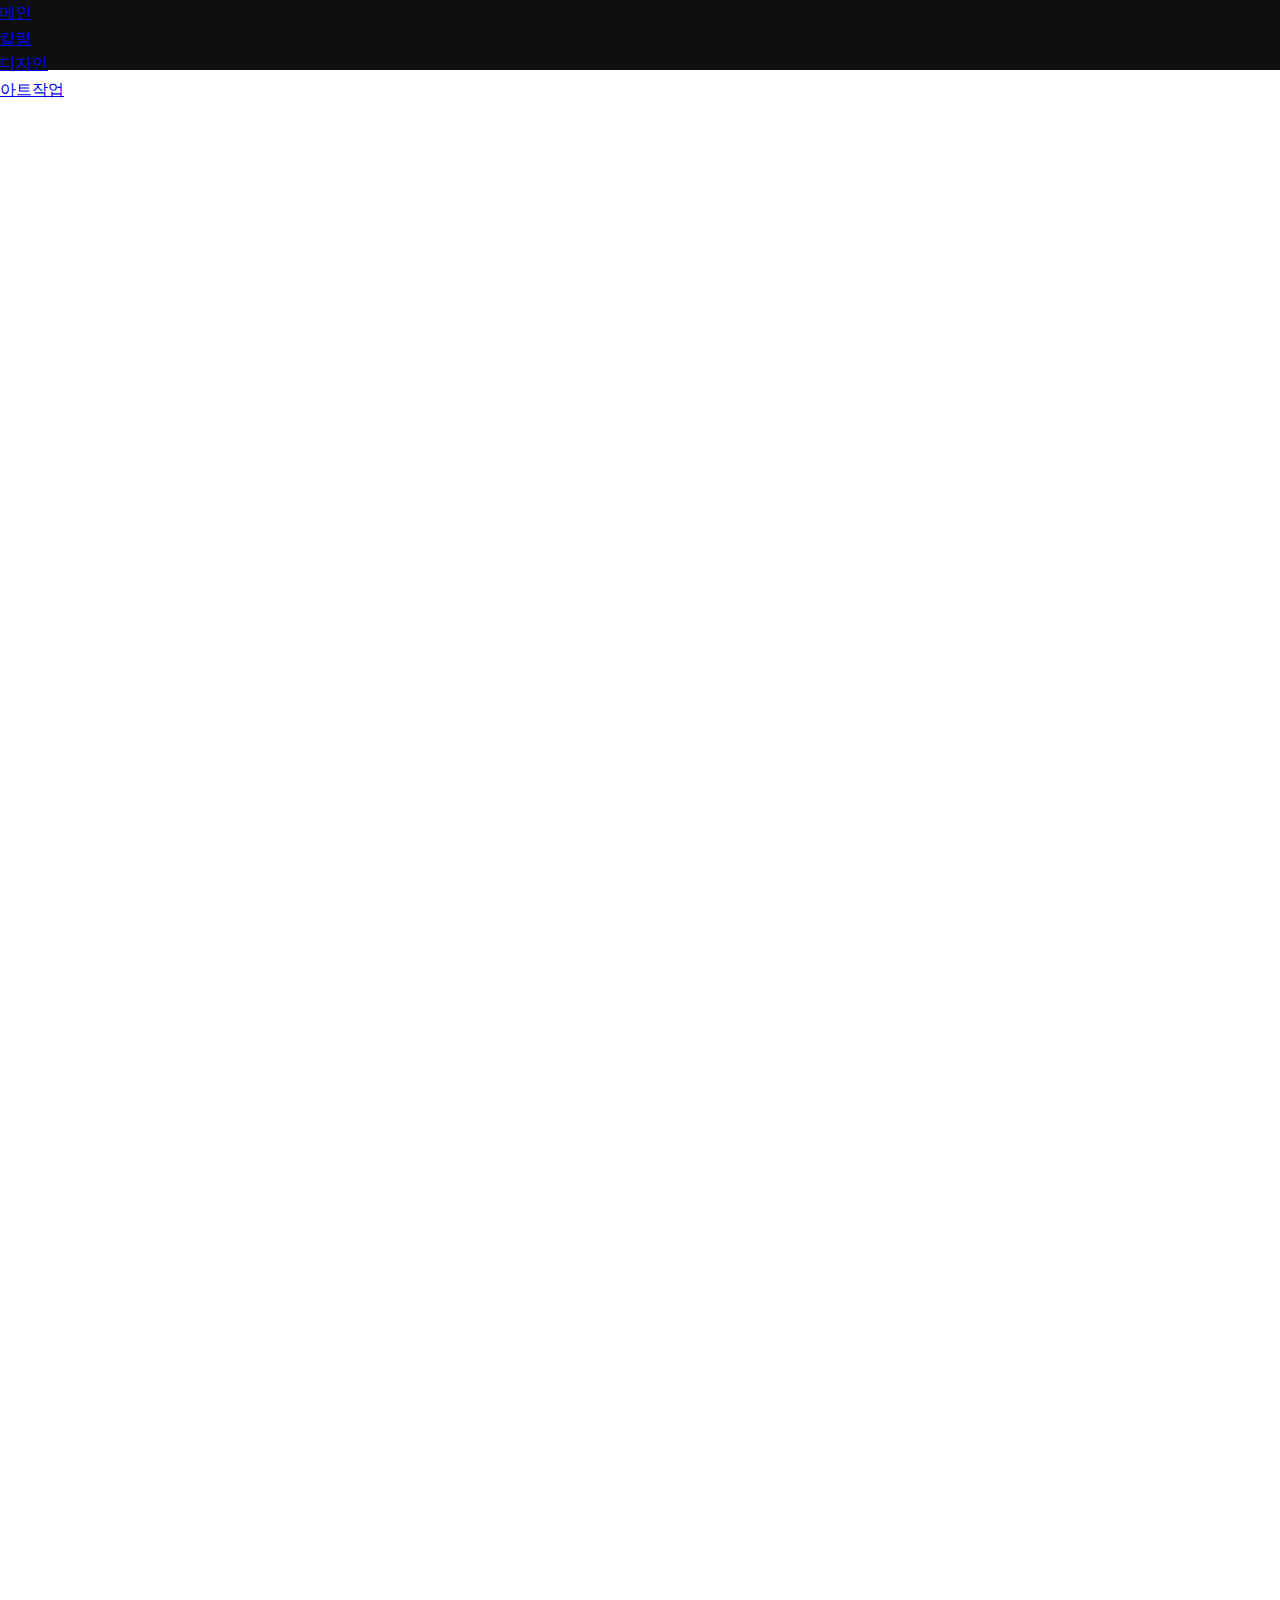
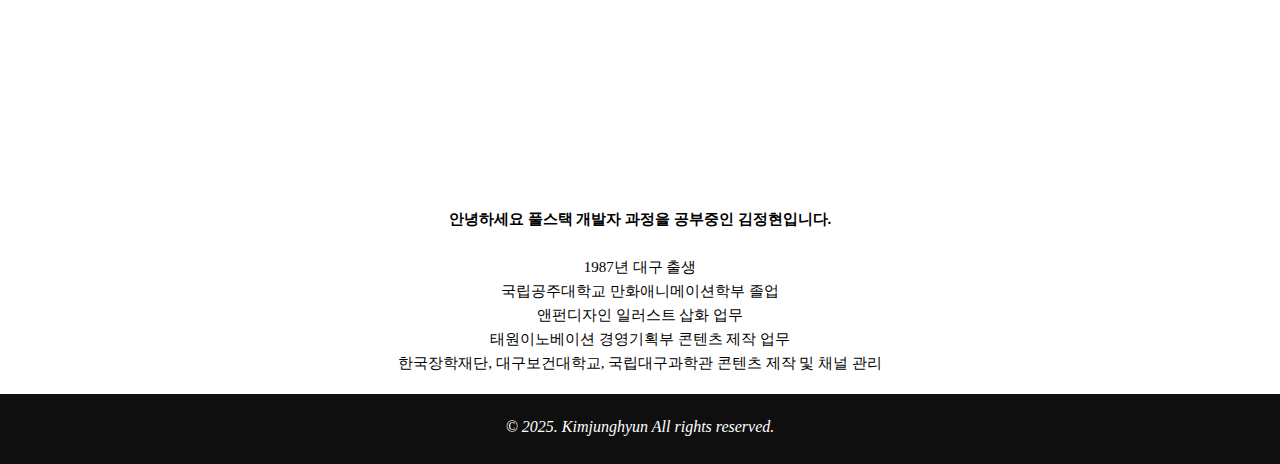
<file: index.html>
<!DOCTYPE html>
<html lang="ko">
<head>
    <meta charset="UTF-8">
    <meta name="viewport" content="width=device-width, initial-scale=1.0">
    <title>Homepage</title>
    <link rel="stylesheet" href="index.css">
</head>
<body>
    <div class="container">
        <header>
            <nav><a href="index.html">메인</a></nav>
            <nav><a href="text.html">칼럼</a></nav>
            <nav><a href="design.html">디자인</a></nav>
            <nav><a href="paingting.html">아트작업</a></nav>
        </header>
        <main>
            <section>
                <img src="./image/profile.jpg" alt="프로필사진"><p><strong>안녕하세요 풀스택 개발자 과정을 공부중인 김정현입니다.</strong><br><br>1987년 대구 출생<br>국립공주대학교 만화애니메이션학부 졸업<br>앤펀디자인 일러스트 삽화 업무<br>태원이노베이션 경영기획부 콘텐츠 제작 업무<br>한국장학재단, 대구보건대학교, 국립대구과학관 콘텐츠 제작 및 채널 관리<br></p>
            </section>
        </main>
        <footer>
            <address>&copy; 2025. Kimjunghyun All rights reserved.</address>
        </footer>
    </container>
</body>
</html>
</file>
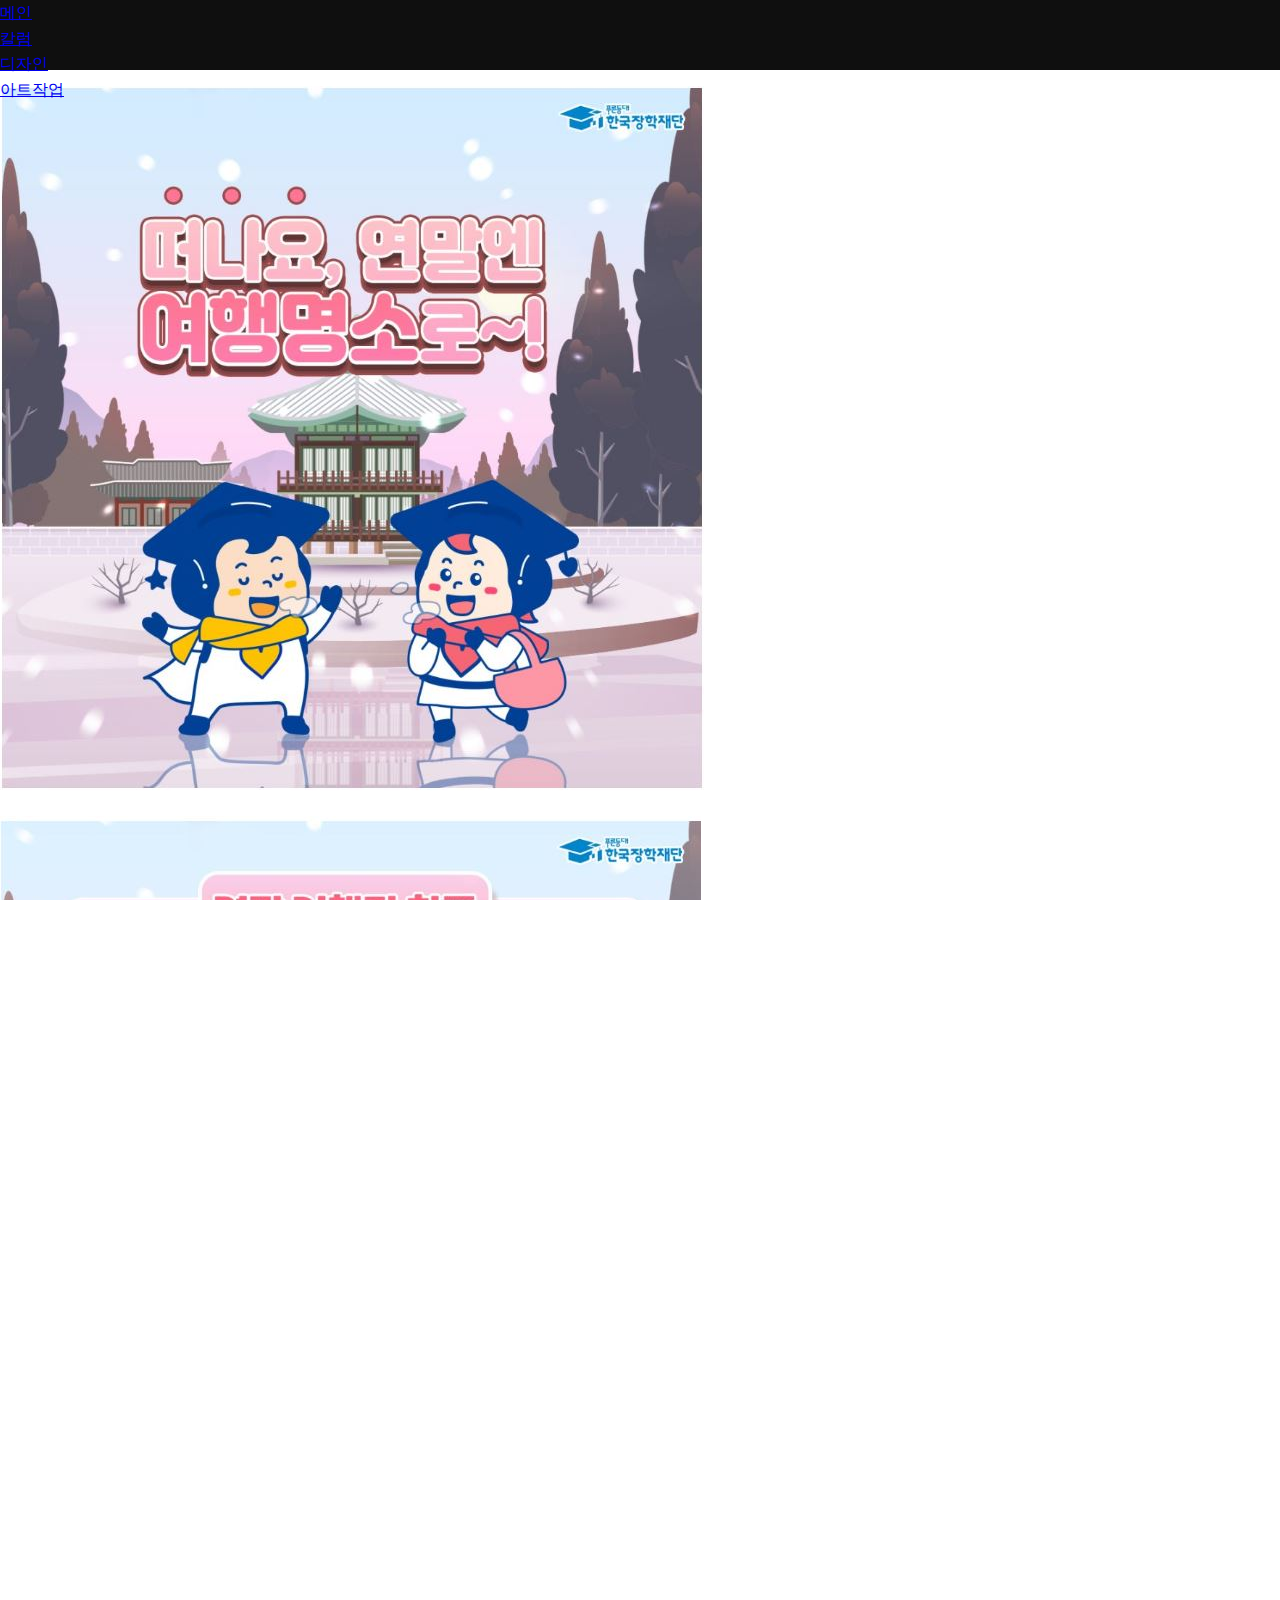
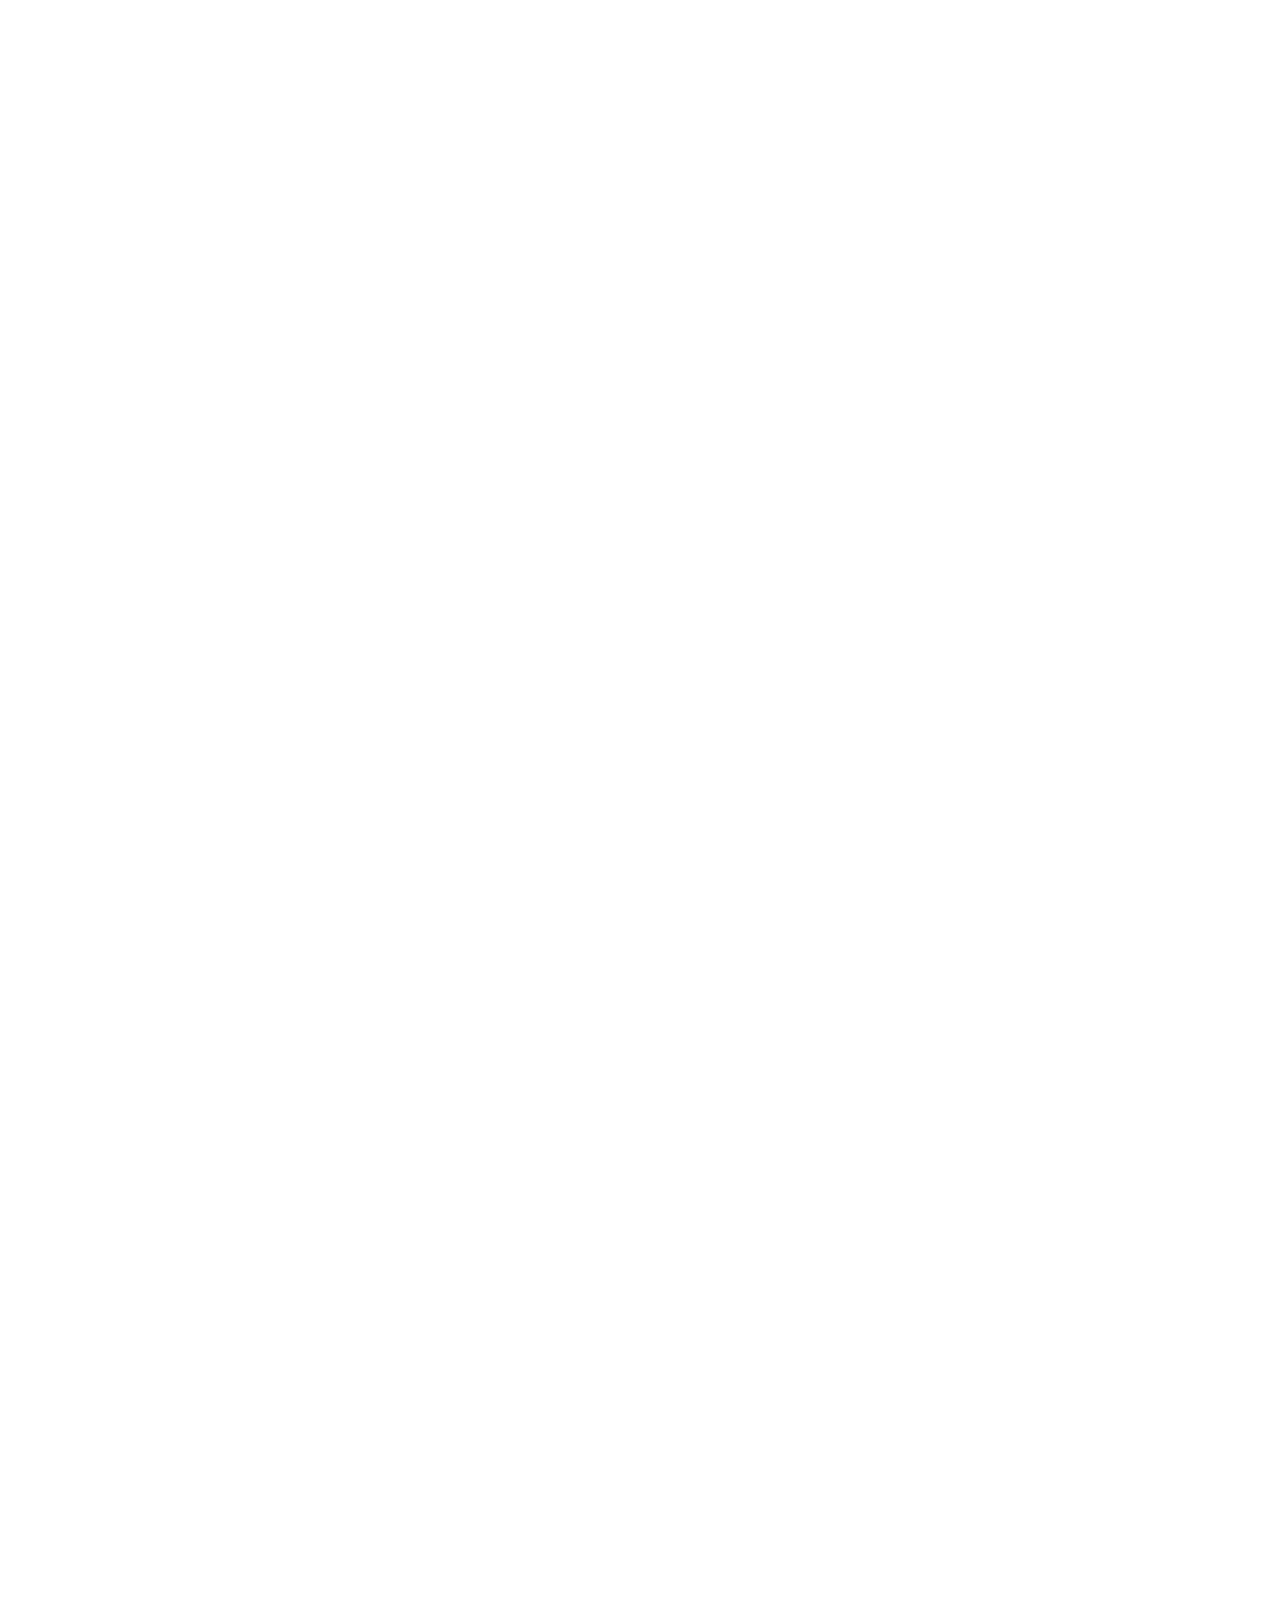
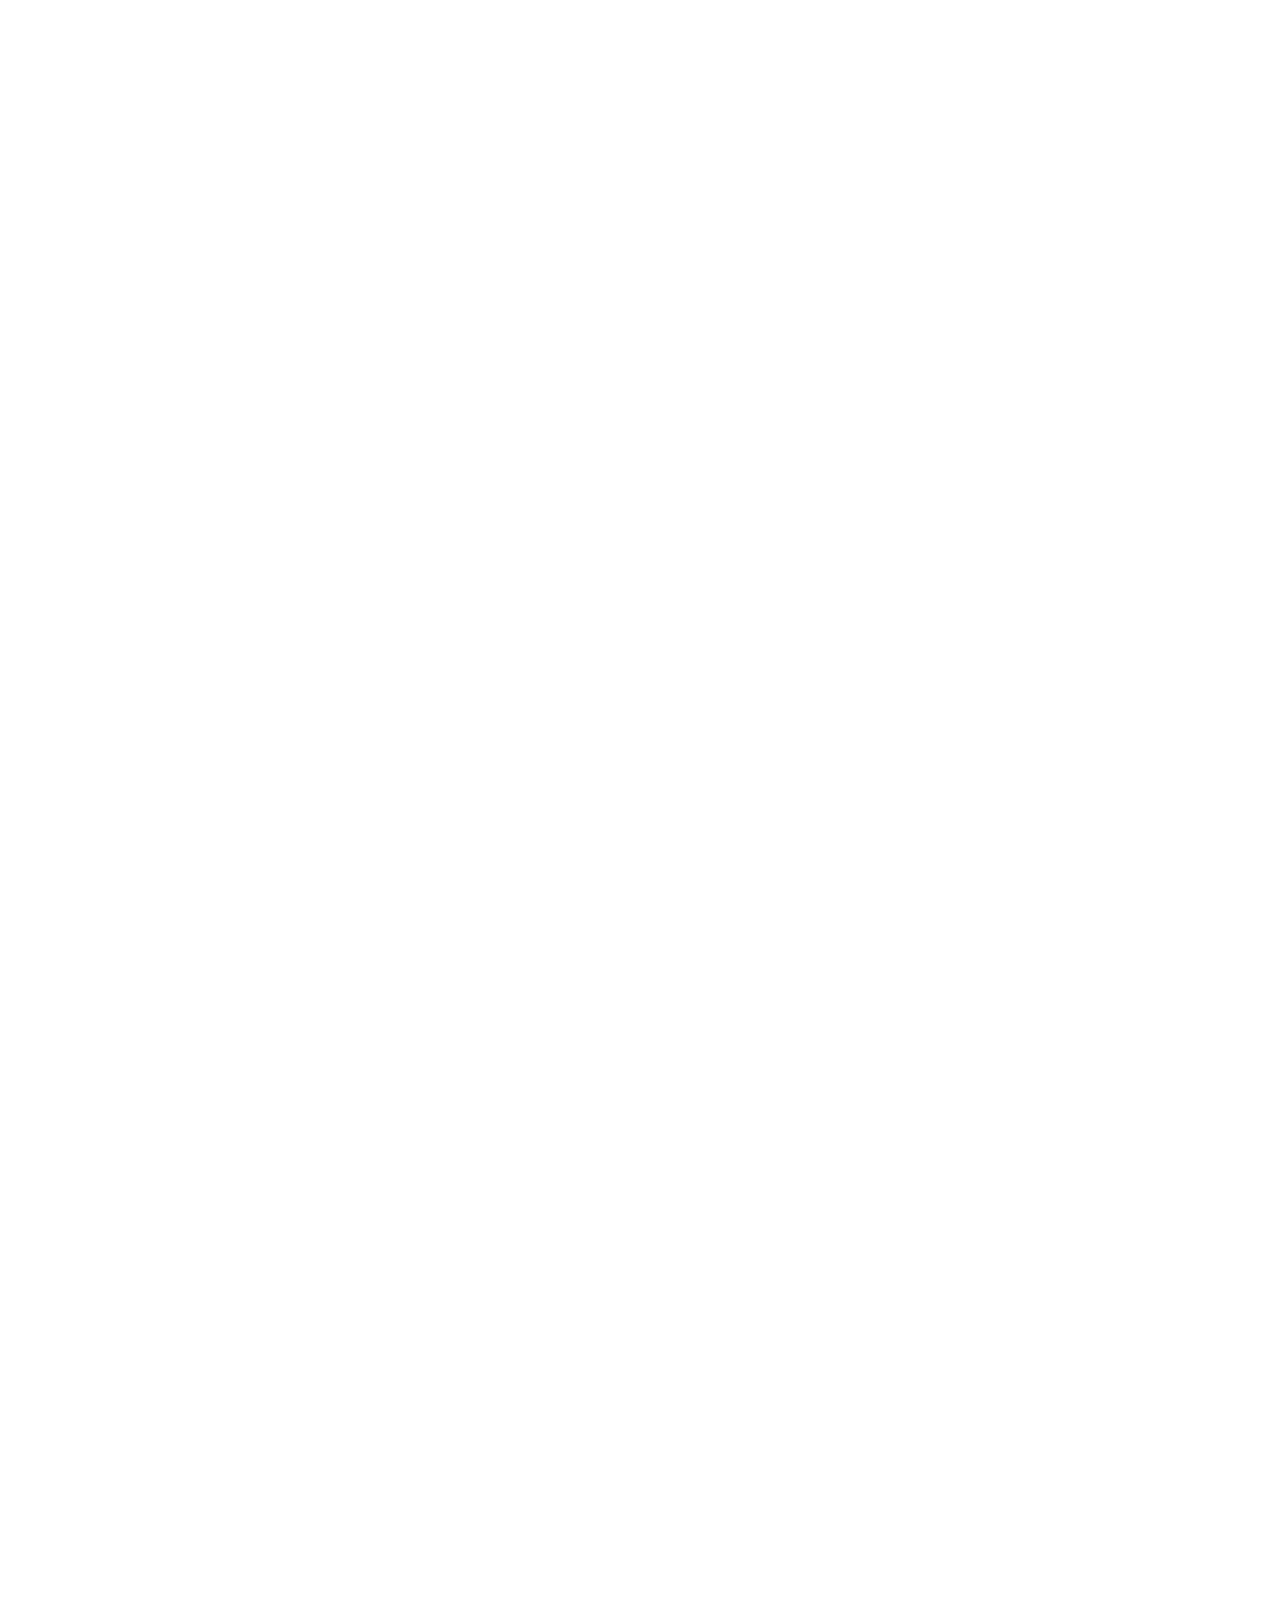
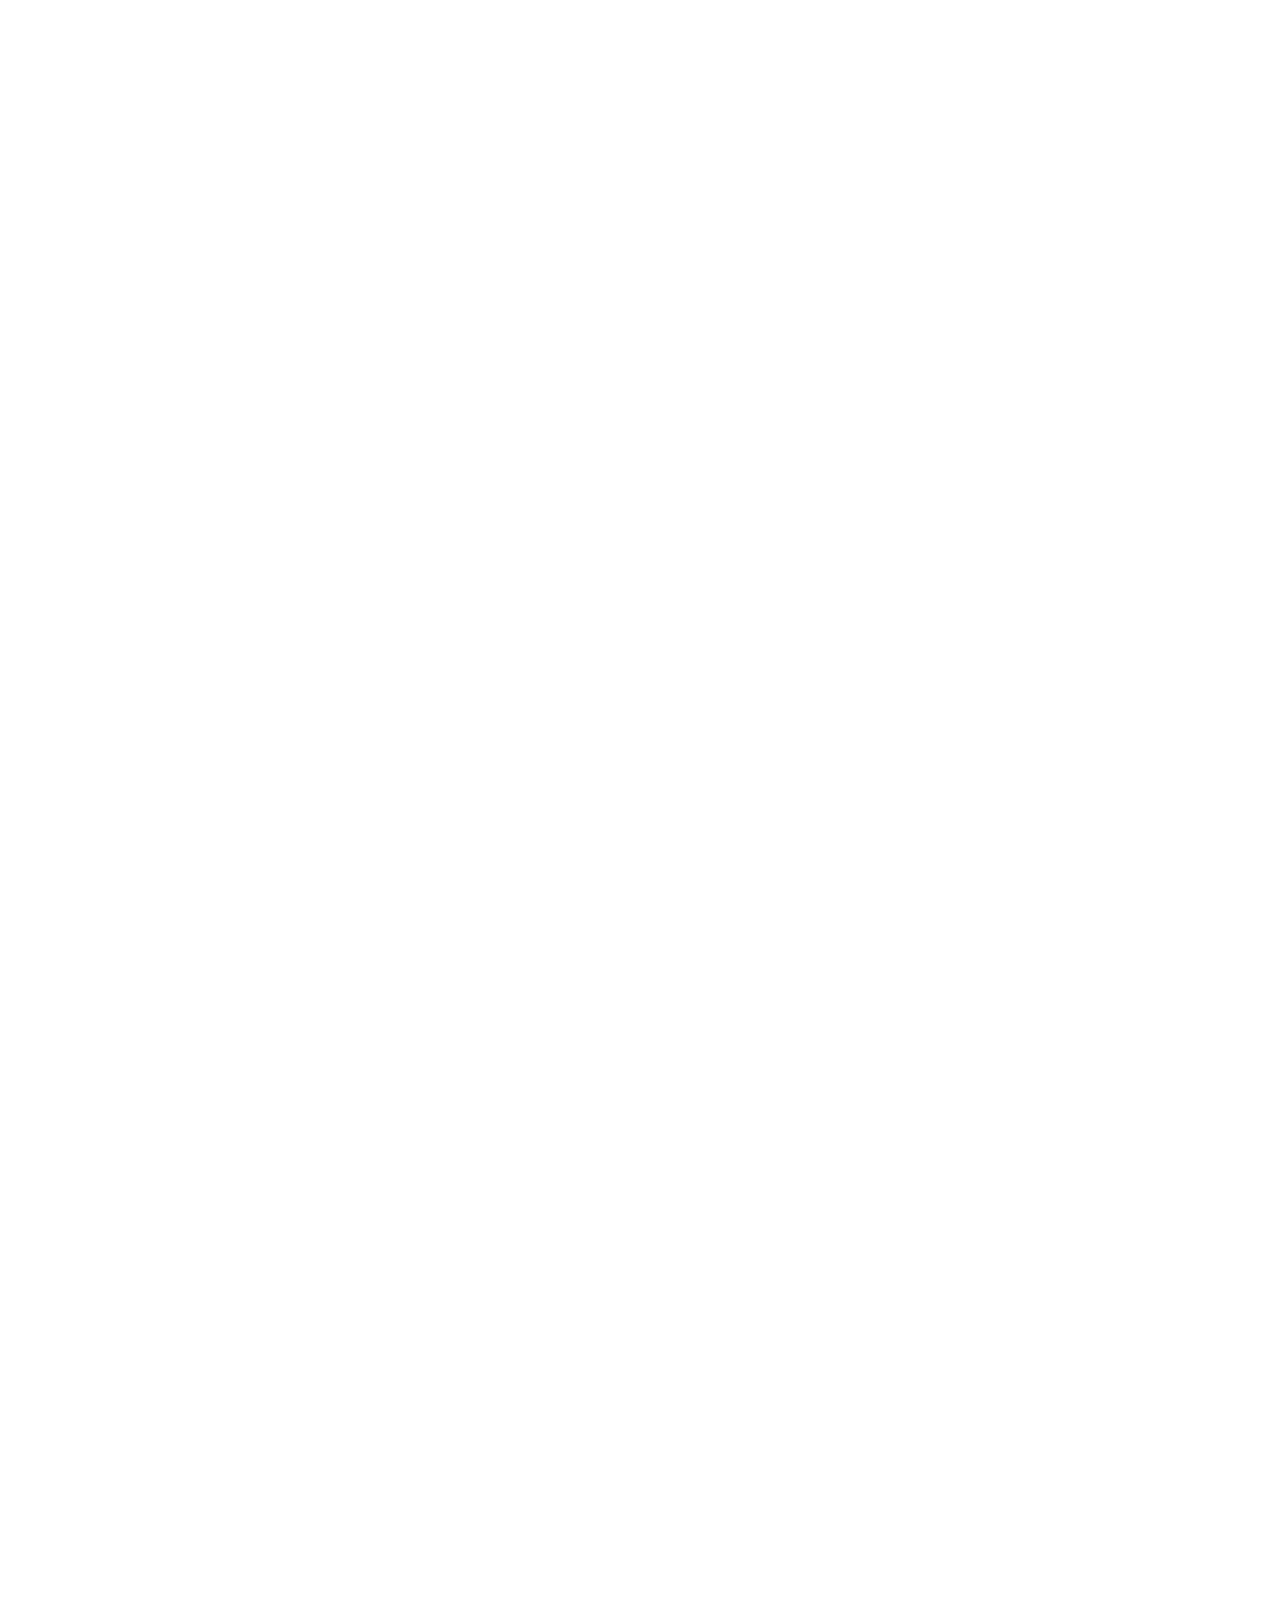
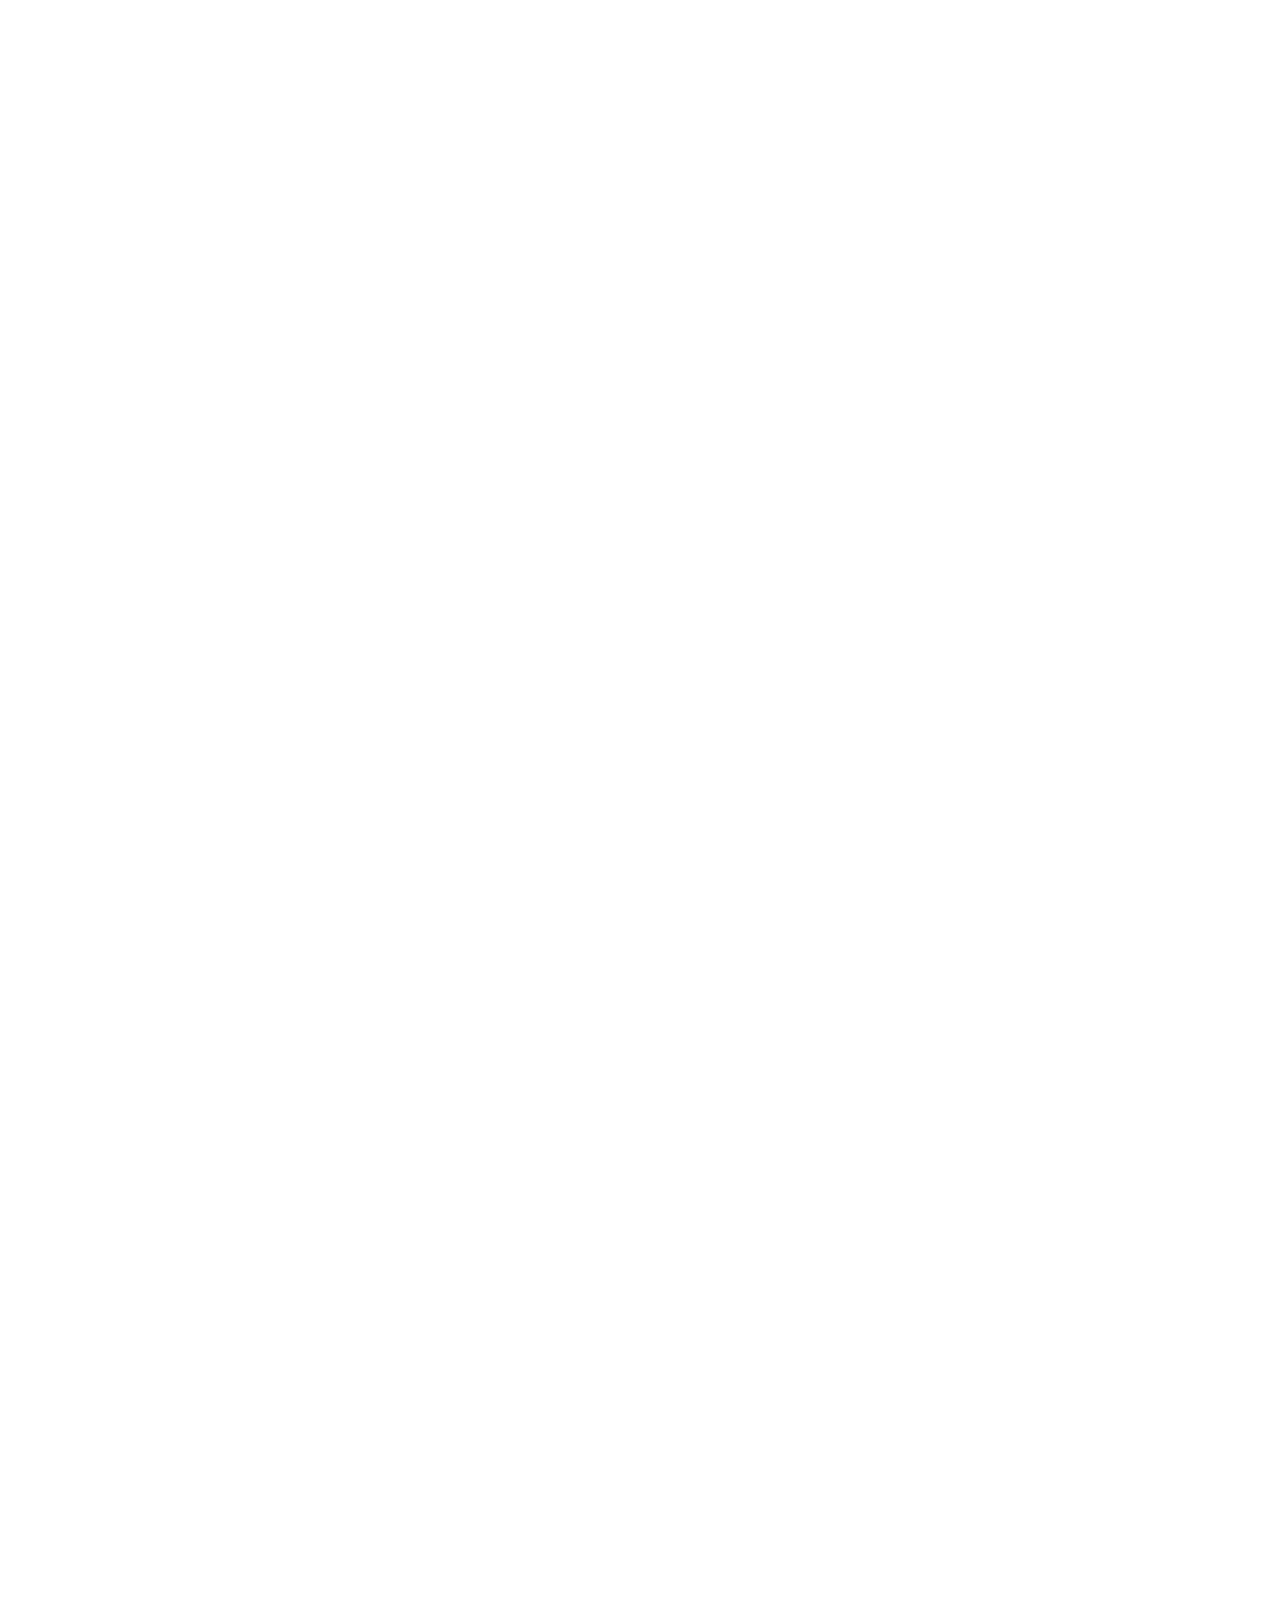
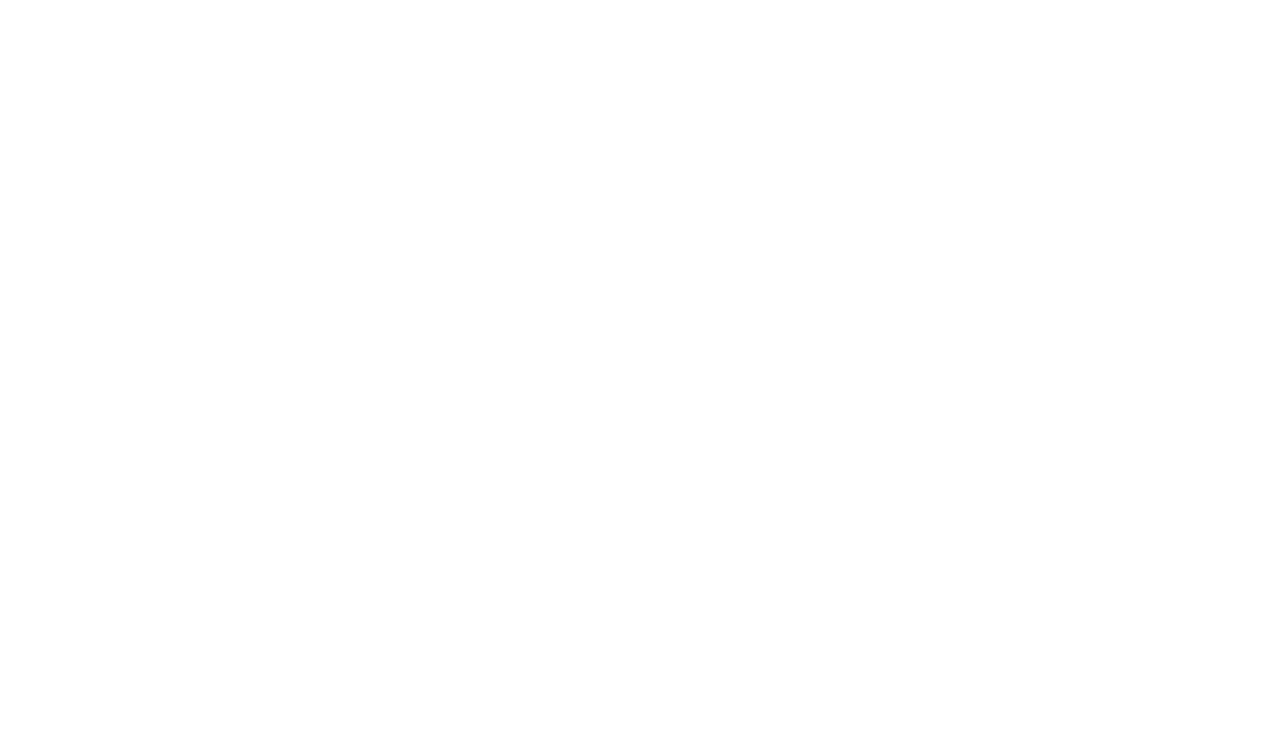
<file: design.html>
<!DOCTYPE html>
<html lang="ko">
<head>
    <meta charset="UTF-8">
    <meta name="viewport" content="width=device-width, initial-scale=1.0">
    <title>Document</title>
    <link rel="stylesheet" href="index.css">
    <link rel="stylesheet" href="design.css">
</head>
<body>
    <div class="container">
        <header>
            <nav><a href="index.html">메인</a></nav>
            <nav><a href="text.html">칼럼</a></nav>
            <nav><a href="design.html">디자인</a></nav>
            <nav><a href="paingting.html">아트작업</a></nav>
        </header>
        <main>
            <div>
                <img src="./image/캡처01.JPG" alt="디자인작업물">
                <img src="./image/캡처02.JPG" alt="디자인작업물">
                <img src="./image/캡처03.JPG" alt="디자인작업물">
                <img src="./image/캡처04.JPG" alt="디자인작업물">
                <img src="./image/캡처05.JPG" alt="디자인작업물">
                <img src="./image/캡처06.JPG" alt="디자인작업물">
                <img src="./image/캡처07.JPG" alt="디자인작업물">
                <img src="./image/캡처08.JPG" alt="디자인작업물">
                <img src="./image/캡처09.JPG" alt="디자인작업물">
                <img src="./image/캡처10.JPG" alt="디자인작업물">
                <img src="./image/poster.png" alt="디자인작업물">
            </div>
        </main>
        <footer>
            <address>&copy; 2025. Kimjunghyun All rights reserved.</address>
        </footer>
        </container>
    
</body>
</html>
</file>
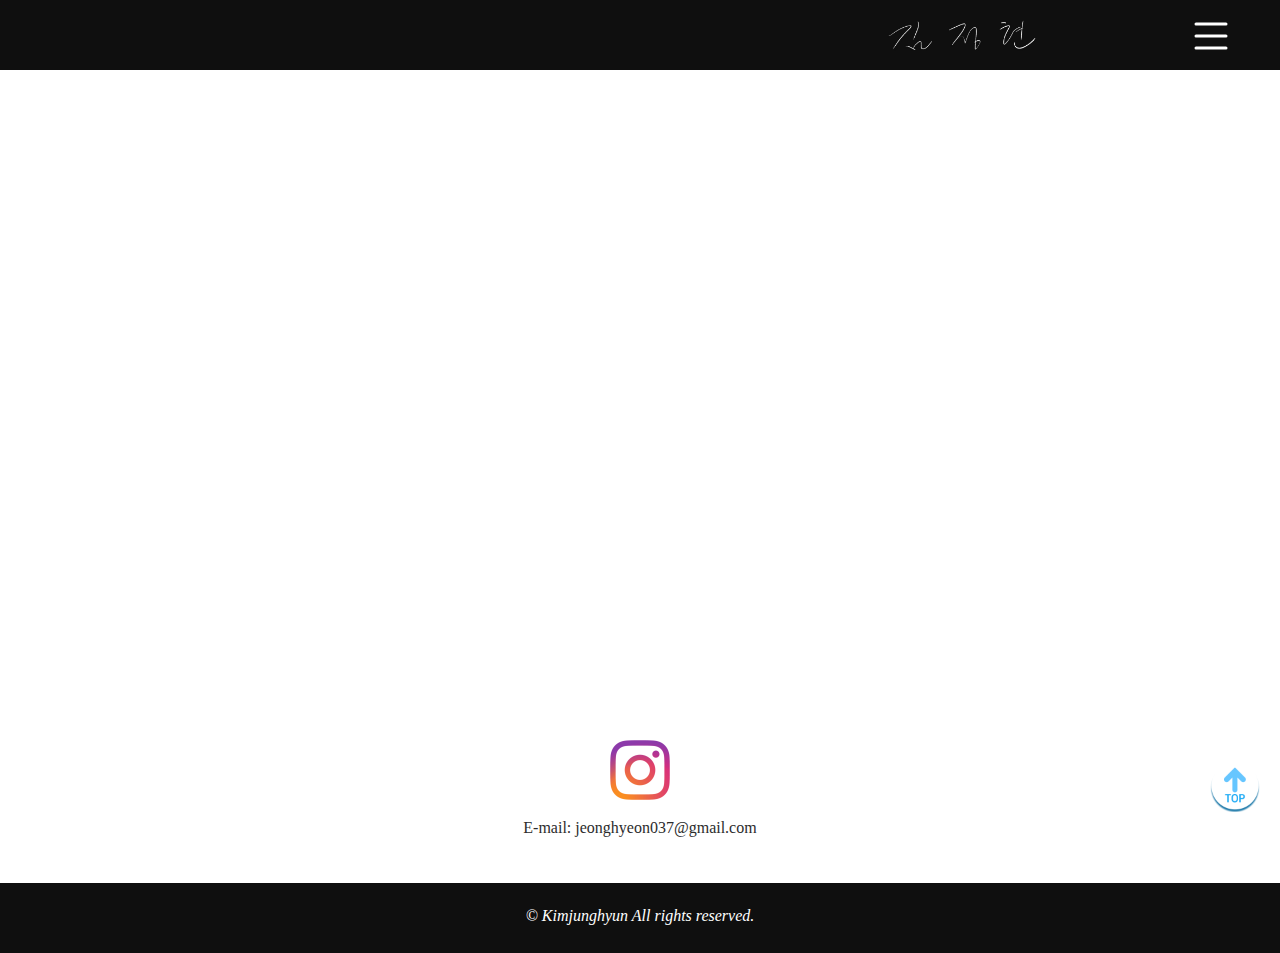
<file: paingting.html>
<!DOCTYPE html>
<html lang="ko">
<head>
    <meta charset="UTF-8">
    <meta name="viewport" content="width=device-width, initial-scale=1.0">
    <title>Document</title>
    <link rel="stylesheet" href="index.css">
    <link rel="stylesheet" href="paingting.css">
</head>
<body>
    <div class="top-button-container">
    <img src="./image/top-button.png" alt="Top Button" id="topButton">
    </div>
    <div class="container">
        <header>
            <div class="navbar_main">
                <div class="navbar_links">
                    <a href="index.html">KIMJUNGHYUN</a>
                    <a href="text.html">ABOUT</a>
                    <a href="design.html">ARTWORKS</a>
                    <a href="paingting.html">CONTACT</a>
                </div>
            </div>
        
            <!-- 모바일버전 -->
            <div class="navbar_overlay"></div>
        
            <div class="navbar_burger">
            <a href="index.html"><img src="./image/sign.jpg" alt="싸인 이미지"></a>
                <svg xmlns="http://www.w3.org/2000/svg" width="48" height="48" fill="currentColor" class="bi bi-list"
                    viewBox="0 0 16 16">
                    <path fill-rule="evenodd"
                        d="M2.5 12a.5.5 0 0 1 .5-.5h10a.5.5 0 0 1 0 1H3a.5.5 0 0 1-.5-.5zm0-4a.5.5 0 0 1 .5-.5h10a.5.5 0 0 1 0 1H3a.5.5 0 0 1-.5-.5zm0-4a.5.5 0 0 1 .5-.5h10a.5.5 0 0 1 0 1H3a.5.5 0 0 1-.5-.5z" />
                </svg>
            </div>
        
        
            <div class="navbar_menu">
                    <a href="index.html">KIMJUNGHYUN</a>
                    <a href="text.html">ABOUT</a>
                    <a href="design.html">ARTWORKS</a>
                    <a href="paingting.html">CONTACT</a>
        
                <div class="navbar_burger_back">
                    <svg xmlns="http://www.w3.org/2000/svg" width="32" height="32" fill="currentColor" class="bi bi-x-lg"
                        viewBox="0 0 16 16">
                        <path
                            d="M2.146 2.854a.5.5 0 1 1 .708-.708L8 7.293l5.146-5.147a.5.5 0 0 1 .708.708L8.707 8l5.147 5.146a.5.5 0 0 1-.708.708L8 8.707l-5.146 5.147a.5.5 0 0 1-.708-.708L7.293 8 2.146 2.854Z" />
                    </svg>
                </div>
            </div>
        </header>
        <main>
            <div>      
                <img class="contact-img"src="./image/5.jpg" alt="contact 이미지" loading="lazy">
                <a href="#"><img class="instagram" src="./image/010.png" alt="인스타이미지" loading="lazy"></a>
                <p>E-mail: jeonghyeon037@gmail.com</p>
            </div>
        </main>
        <footer>
            <address>&copy; Kimjunghyun All rights reserved.</address>
        </footer>
    </div>
    
</body>
<script src="main.js"></script>
</html>
</file>
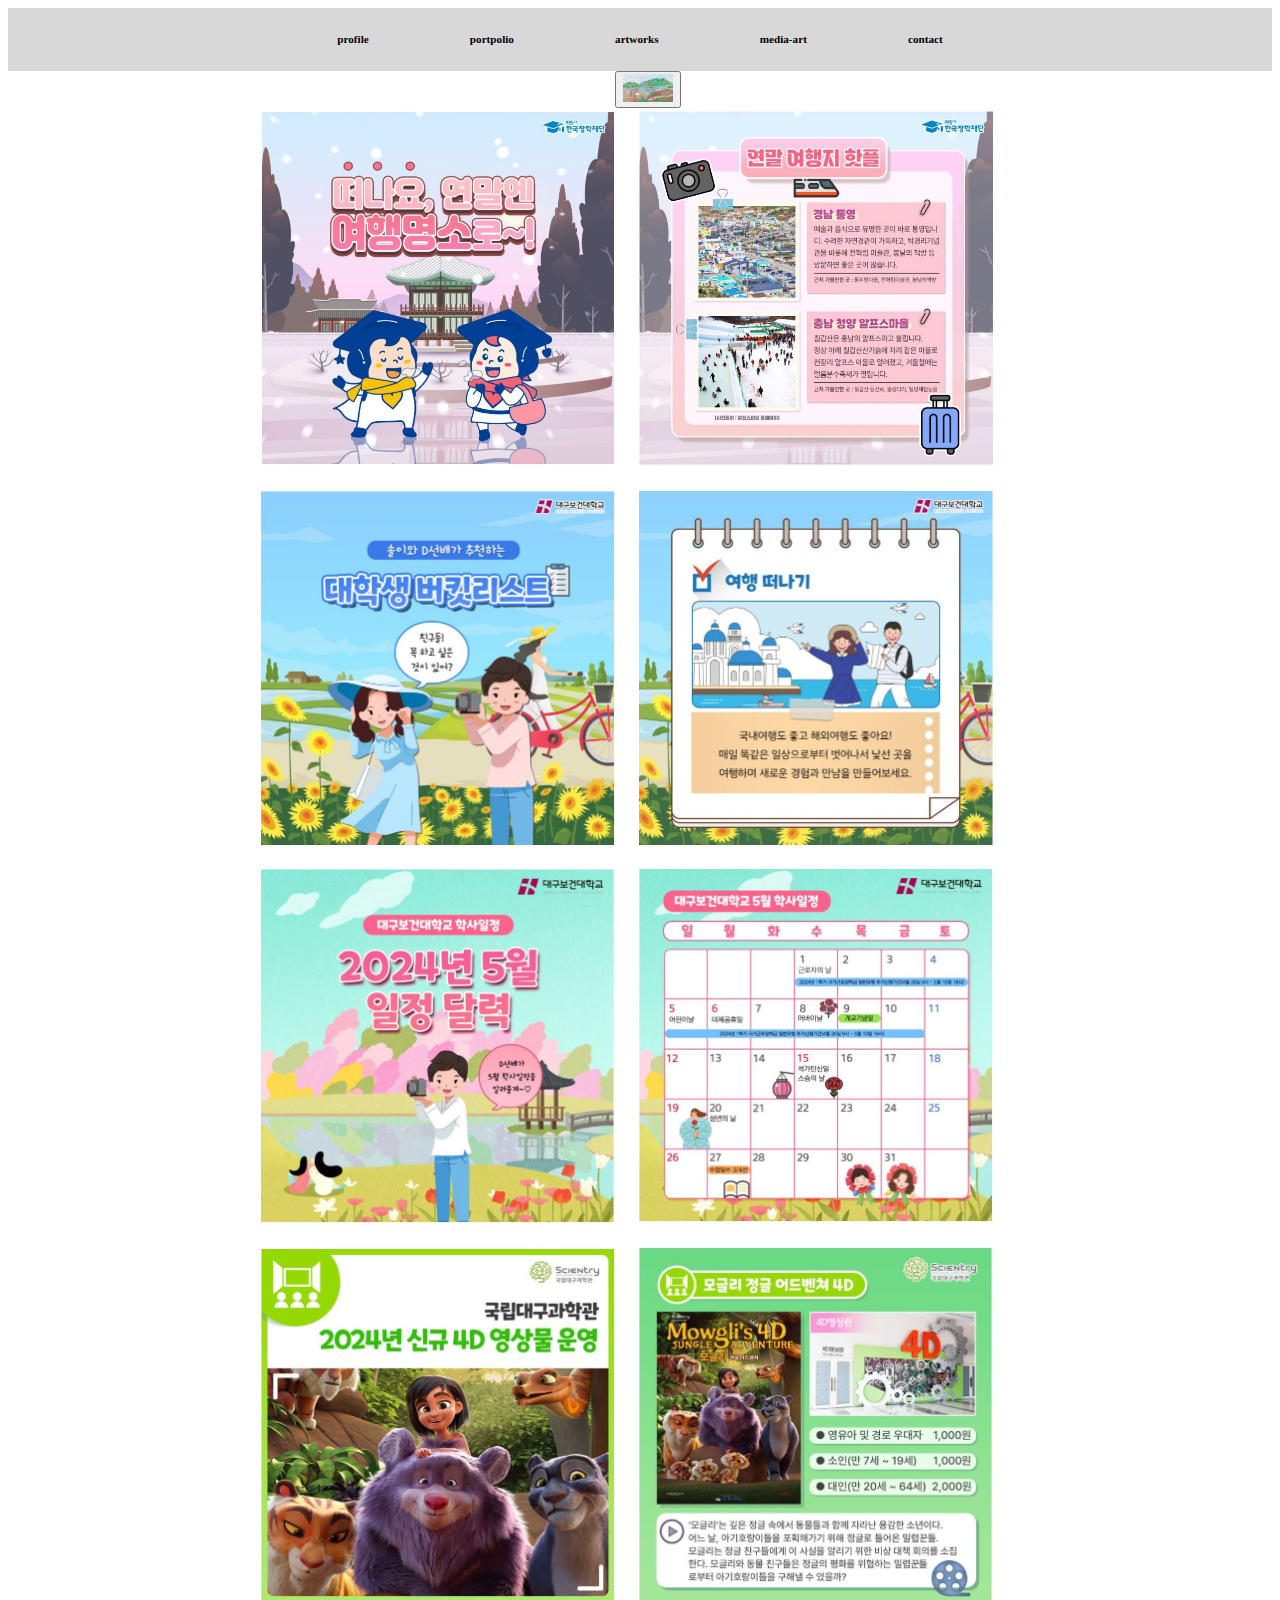
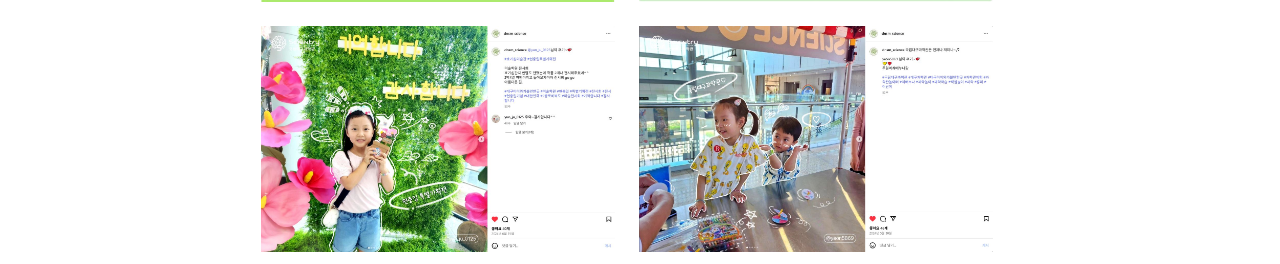
<file: portpolio.html>
<!DOCTYPE html>
<html lang="en">
<head>
    <meta charset="UTF-8">
    <meta name="viewport" content="width=device-width, initial-scale=1.0">
    <title>포트폴리오</title>
    <link rel="stylesheet" href="menu.css">
    <link rel="stylesheet" href="portpolio.css">
</head>
<body>
    <header>
        <button><a href="index.html"><img src="1.jpg - 50.jpg" alt="메인화면"></a></button>
        <div class="menu">
            <div class="menu-n">
                <div class="menu-1"><strong><a href="profile.html">profile</a></strong></div>
                <div class="menu-2"><strong><a href="portpolio.html">portpolio</a></strong></div>
                <div class="menu-3"><strong><a href="artworks.html">artworks</a></strong></div>
                <div class="menu-4"><strong><a href="media-art.html">media-art</a></strong></div>
                <div class="menu-5"><strong><a href="contact.html">contact</a></strong></div>
            </div>
        </div>        
    </header>
    <container>
        <div>
            <img src="캡처01.JPG" alt="포트폴리오">
            <img src="캡처02.JPG" alt="포트폴리오">
            <img src="캡처03.JPG" alt="포트폴리오">
            <img src="캡처04.JPG" alt="포트폴리오">
            <img src="캡처05.JPG" alt="포트폴리오">
            <img src="캡처06.JPG" alt="포트폴리오">
            <img src="캡처07.JPG" alt="포트폴리오">
            <img src="캡처08.JPG" alt="포트폴리오">
            <img src="캡처09.JPG" alt="포트폴리오">
            <img src="캡처10.JPG" alt="포트폴리오">
        </div>
        </container>
</body>
</html>
</file>
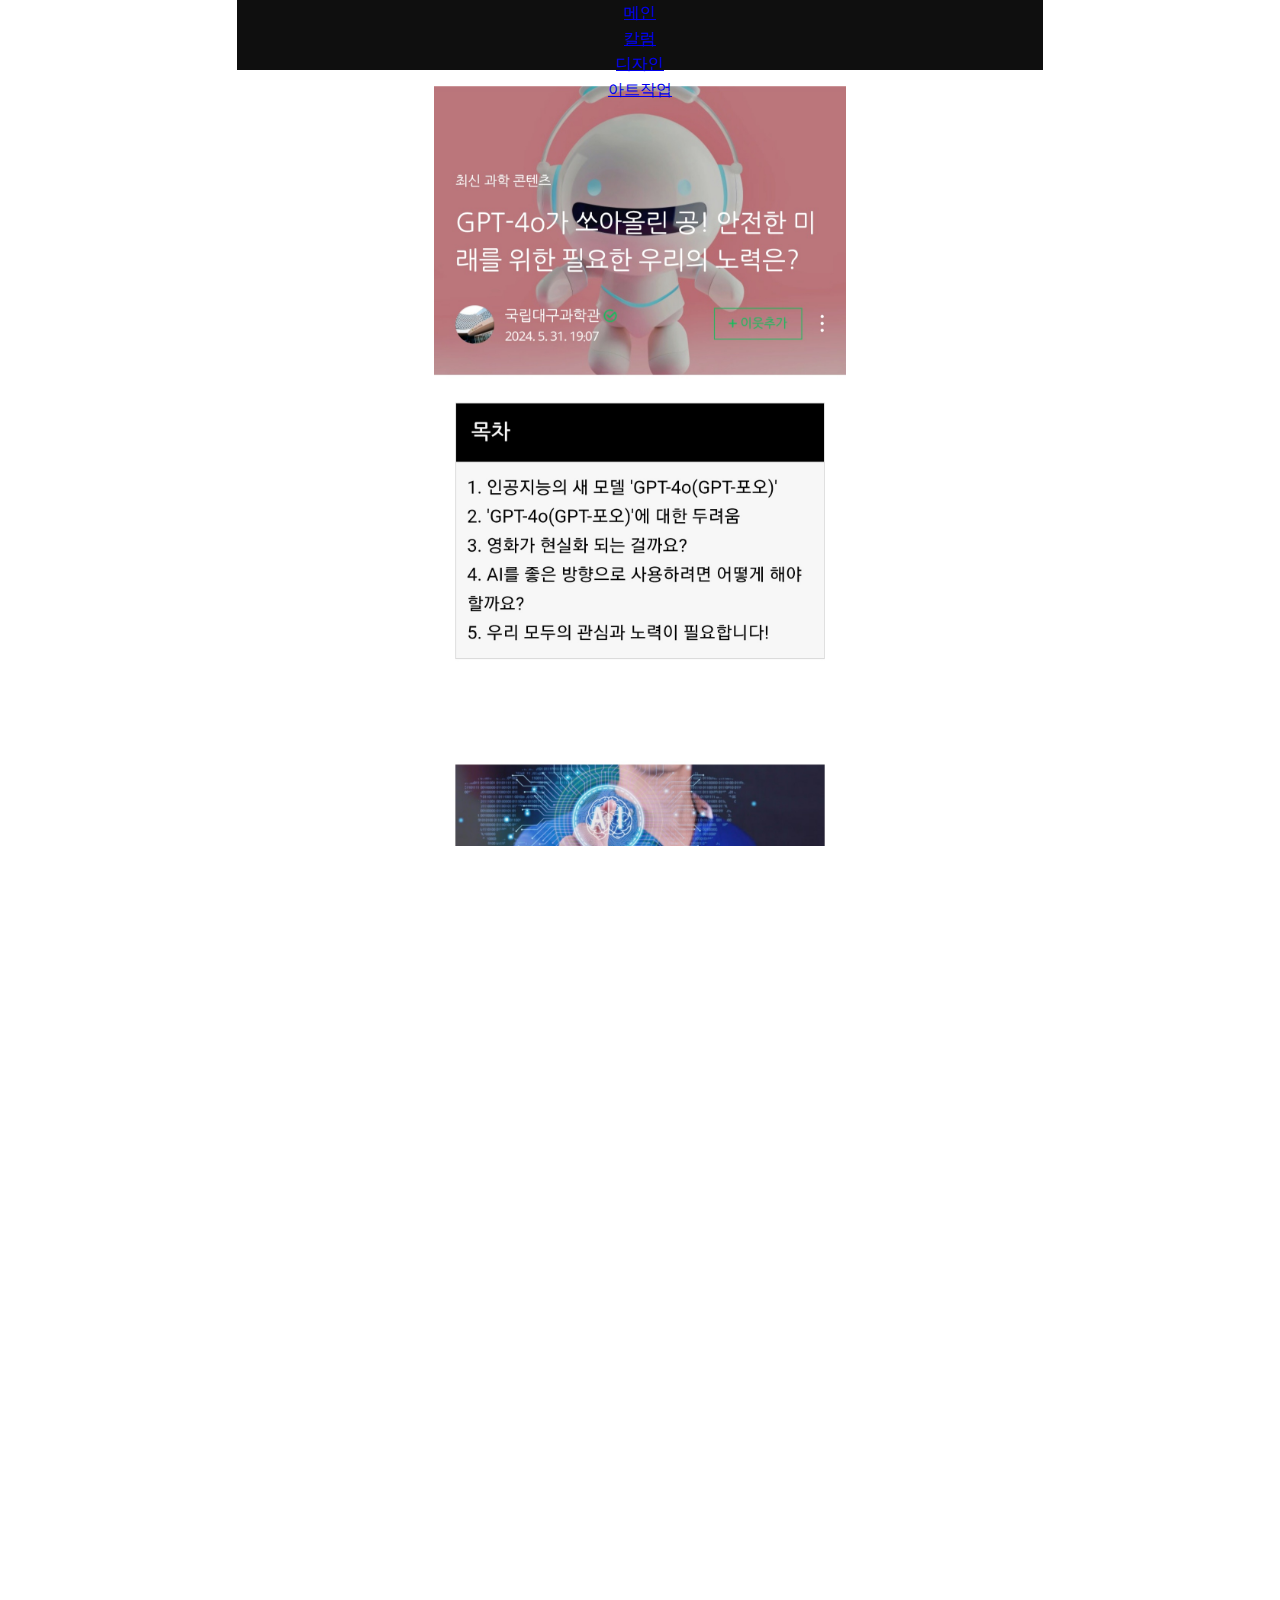
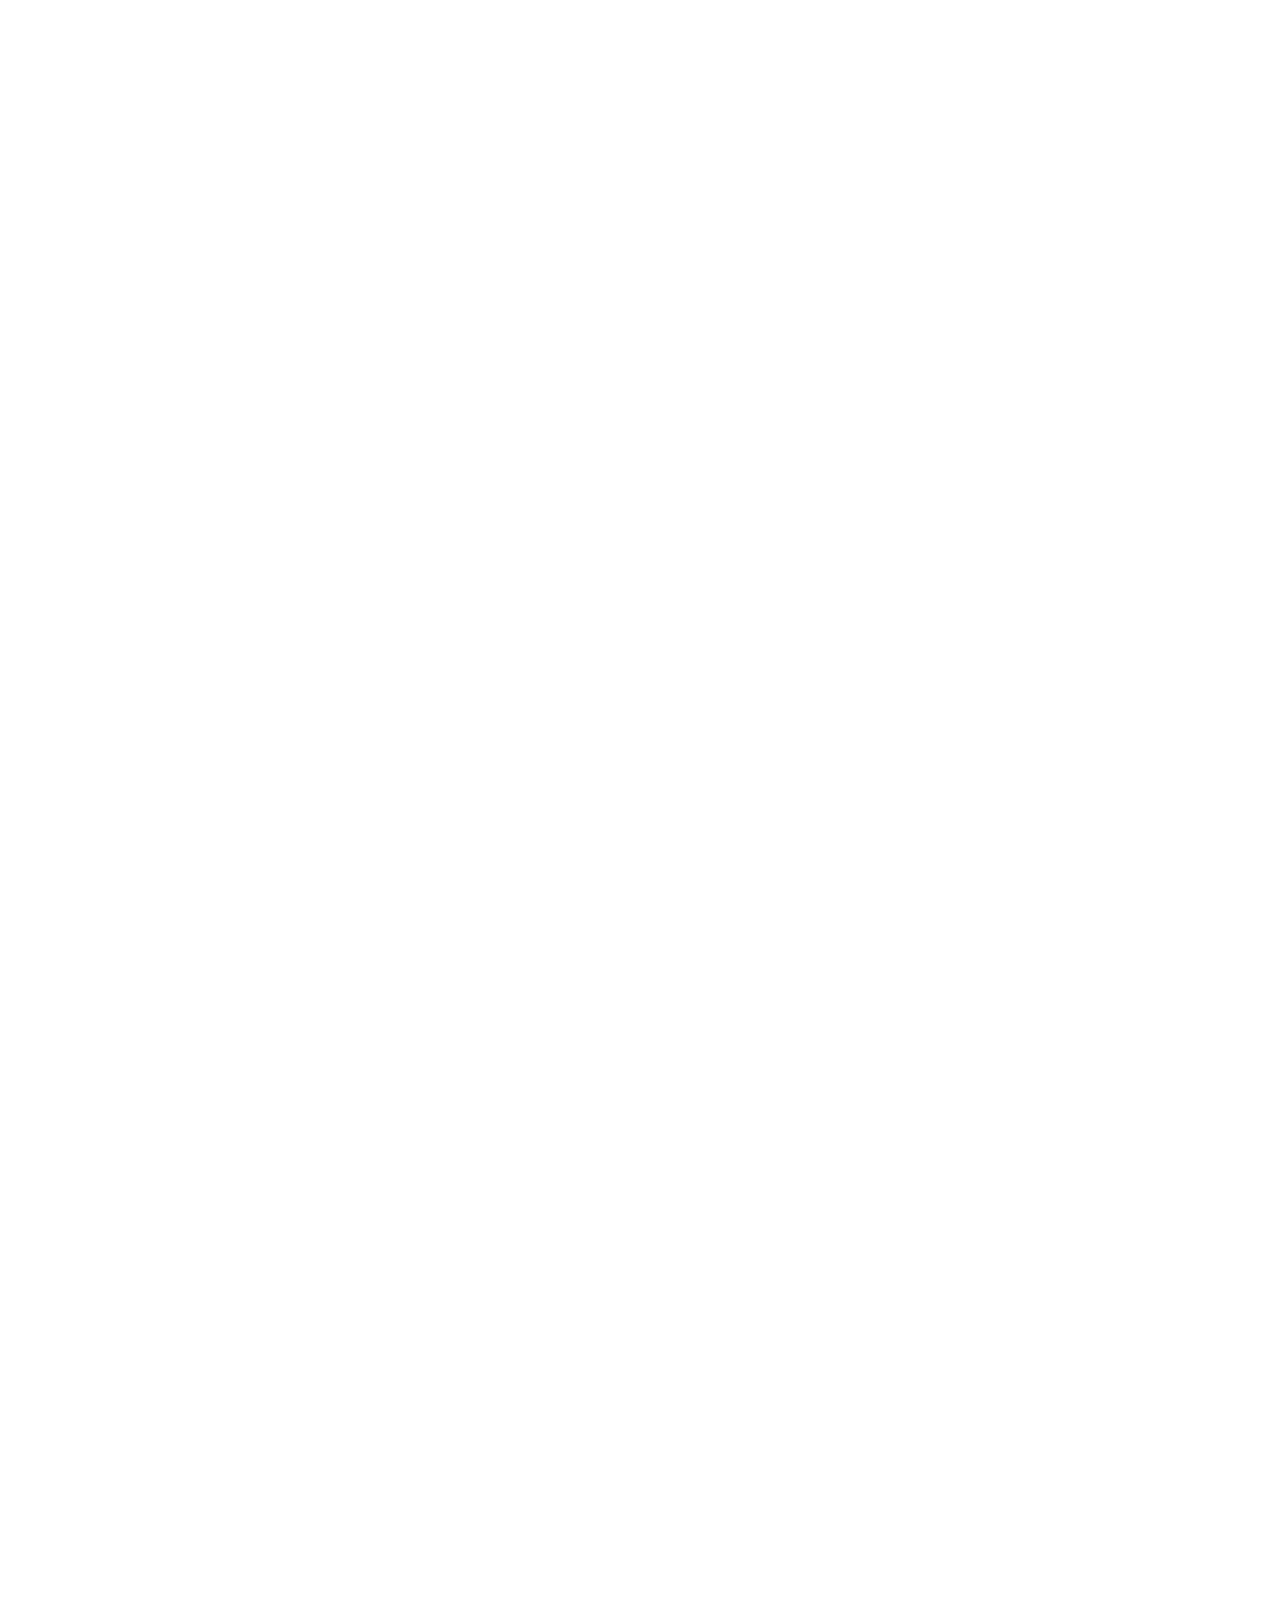
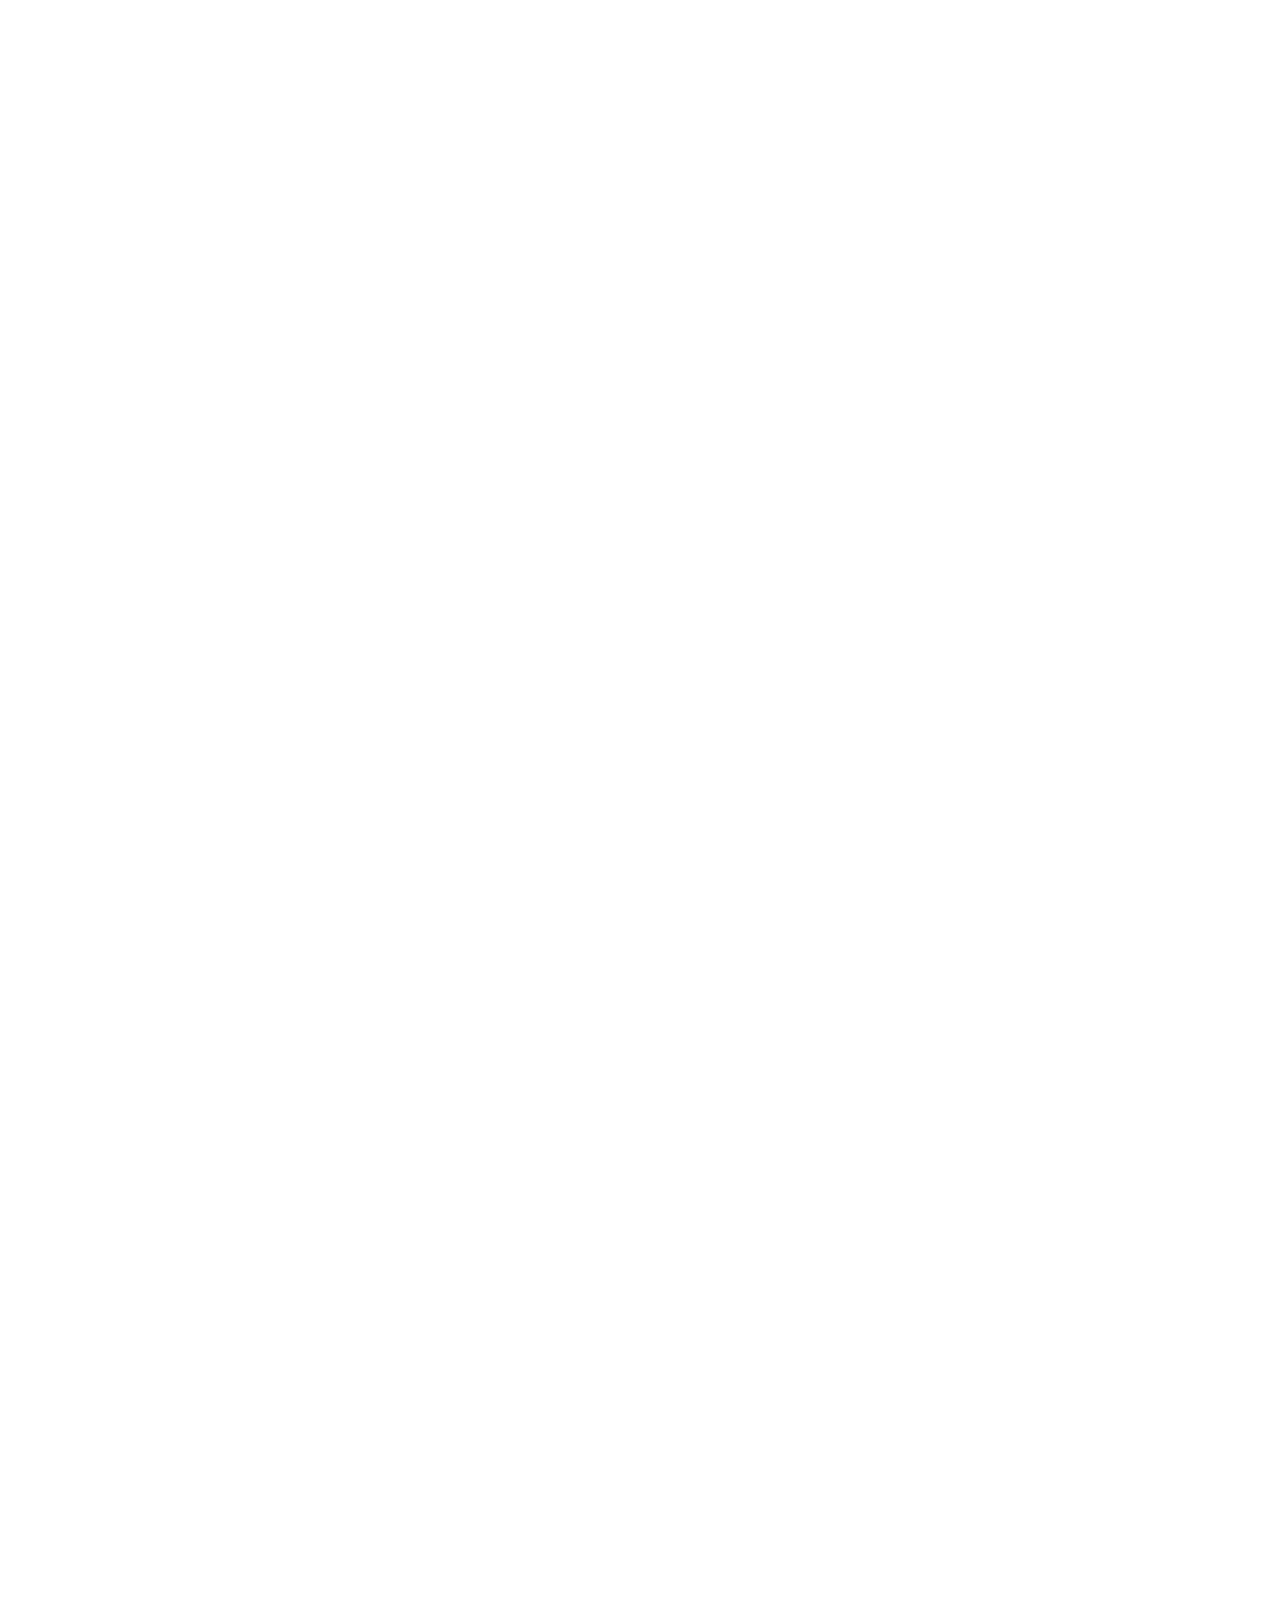
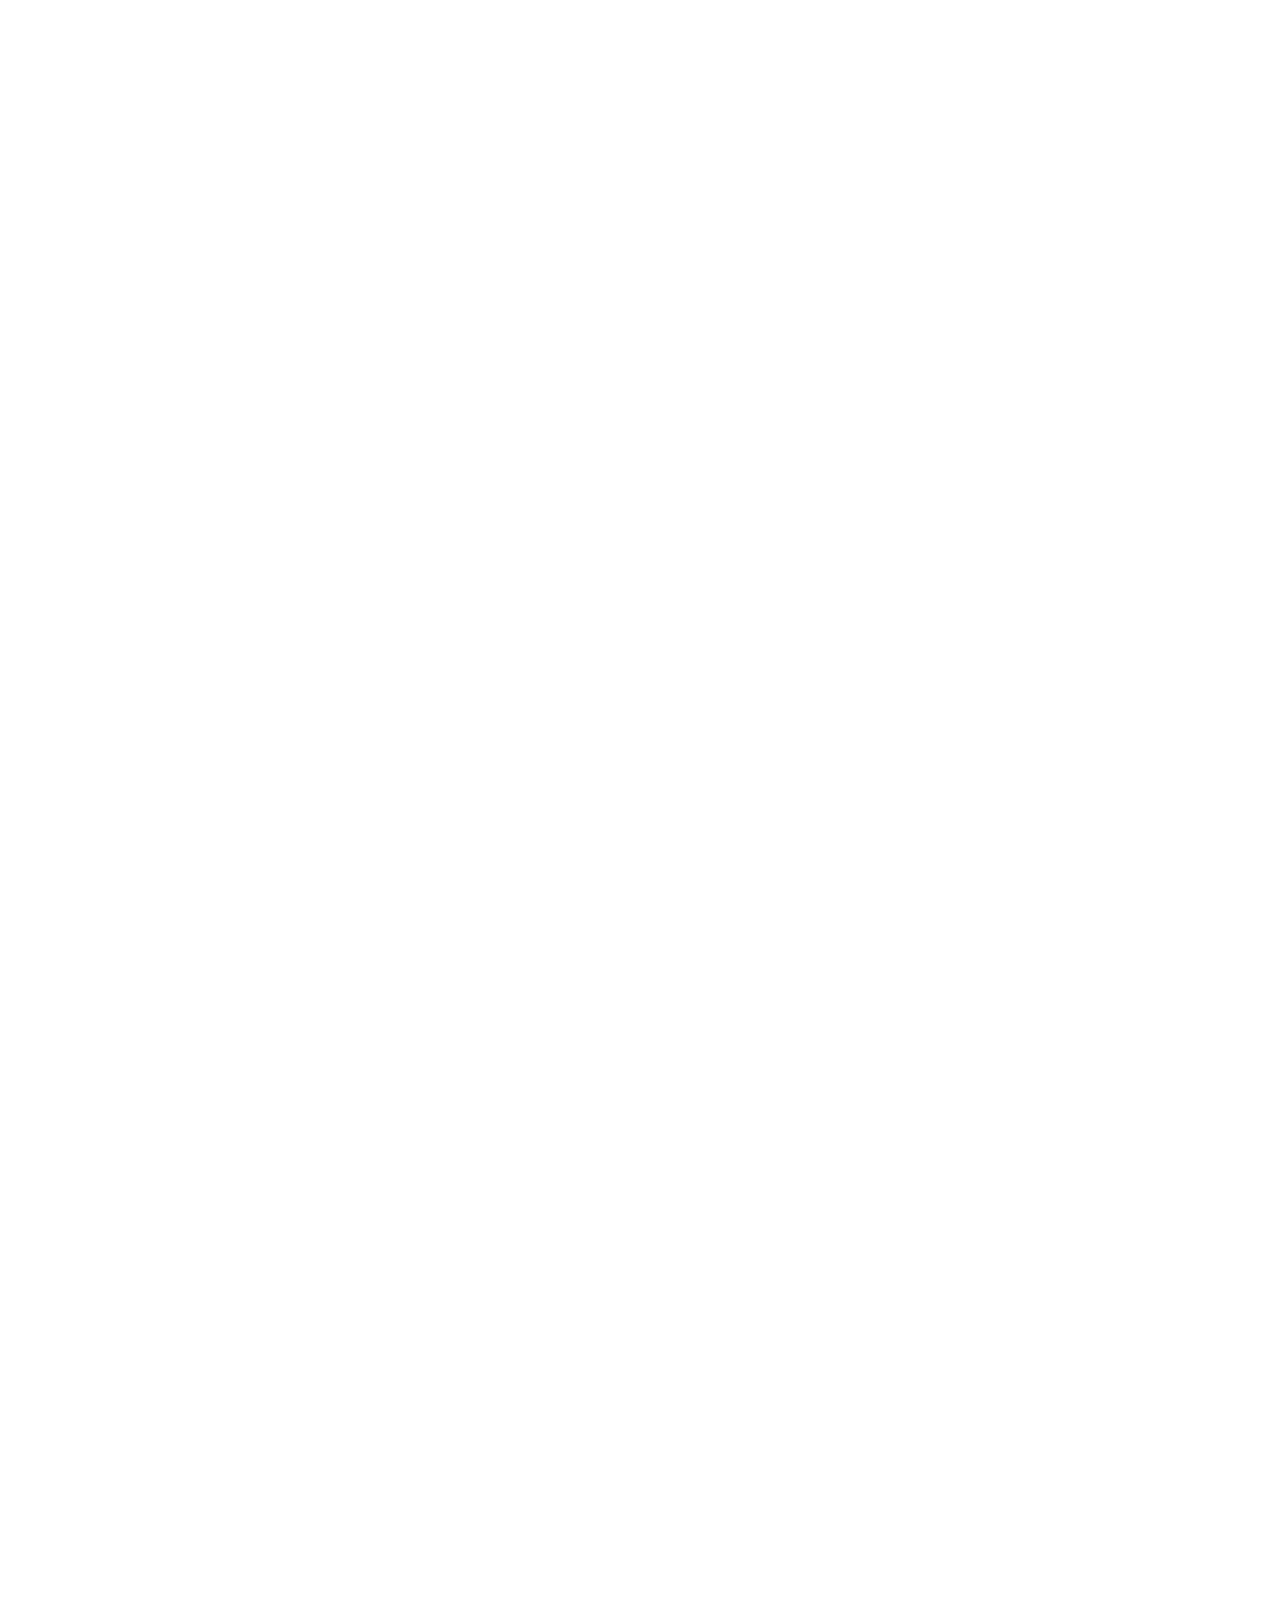
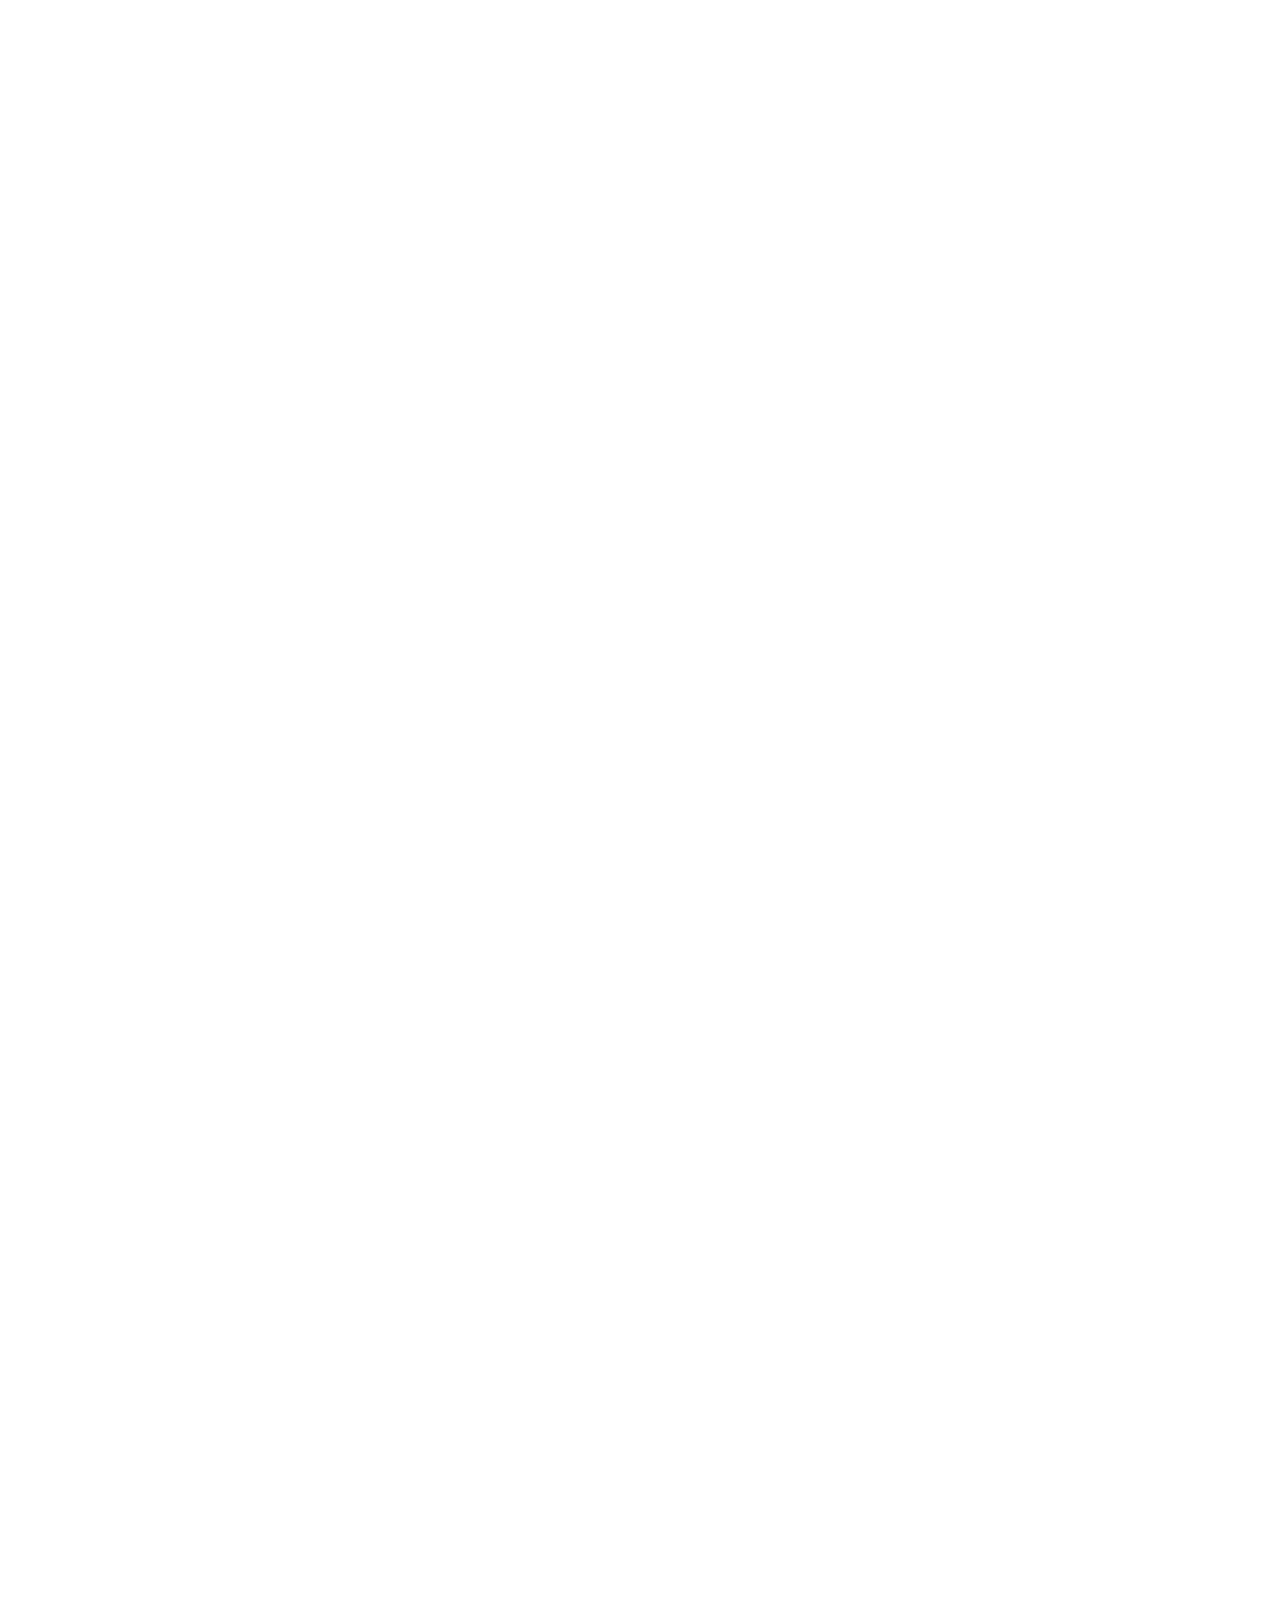
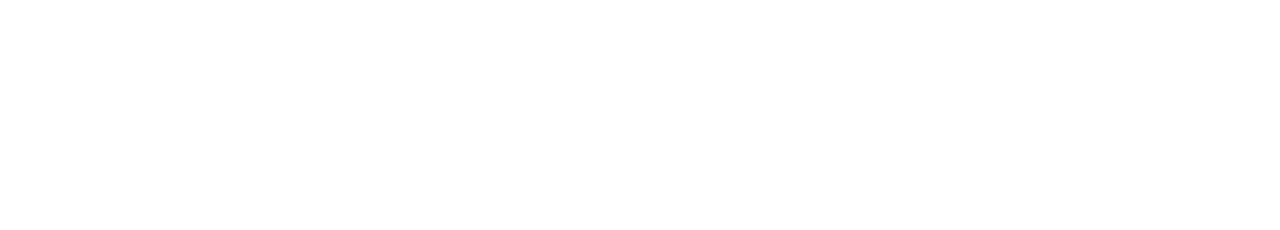
<file: text.html>
<!DOCTYPE html>
<html lang="ko">

<head>
    <meta charset="UTF-8">
    <meta name="viewport" content="width=device-width, initial-scale=1.0">
    <title>Document</title>
    <link rel="stylesheet" href="index.css">
    <link rel="stylesheet" href="text.css">
</head>

<body>
    <div class="container">
        <header>
            <nav><a href="index.html">메인</a></nav>
            <nav><a href="text.html">칼럼</a></nav>
            <nav><a href="design.html">디자인</a></nav>
            <nav><a href="paingting.html">아트작업</a></nav>
        </header>
        <main>
            <div>
                <img src="./image/001.jpg" alt="디자인작업물">
                <img src="./image/002.jpg" alt="디자인작업물">
                <img src="./image/003.jpg" alt="디자인작업물">
                <img src="./image/004.jpg" alt="디자인작업물">
                <img src="./image/005.jpg" alt="디자인작업물">
                <img src="./image/006.jpg" alt="디자인작업물">
                <img src="./image/007.jpg" alt="디자인작업물">
                <img src="./image/008.jpg" alt="디자인작업물">
                <img src="./image/009.jpg" alt="디자인작업물">
                <img src="./image/010.jpg" alt="디자인작업물">
                <img src="./image/011.jpg" alt="디자인작업물">
                <img src="./image/012.jpg" alt="디자인작업물">
                <img src="./image/013.jpg" alt="디자인작업물">
                <img src="./image/014.jpg" alt="디자인작업물">
            </div>
        </main>
        <footer>
            <address>&copy; 2025. Kimjunghyun All rights reserved.</address>
        </footer>
        </container>

</body>

</html>
</file>
<file: index.css>
@charset "utf-8";

* {
    margin: 0;
    padding: 0;
    box-sizing: border-box;
}

html, body {
     overflow-x: hidden;
}

body, p {
    line-height: 1.6;
    /* 또는 24px 처럼 고정 */
}

body {
      width: 100vw;
      margin: 0 auto;
      padding: 0
}

body .container {
    display: block;
    width: 100%;
}

body .container > header {
    width: 100%;
    height: 70px;
    background-color: rgb(15, 15, 15);
}


/* PC 버전 */
body .container header .navbar_main {
    width: 100%;
    justify-content: center;
    align-items: center;
    color: rgb(15, 15, 15);
    position: relative;
    /* 필수: z-index 적용 위해 */
    z-index: 1001;
}

body .container header .navbar_main .navbar_links {
    display: flex;
    flex-direction: row;
    flex-wrap: nowrap;
    gap: 280px; 
    align-items: center;
    justify-content: center; 
    margin-top: 12px;  
}



body .container header .navbar_main .navbar_links a {
    text-decoration: none;
    color: #fff;
    font-size: 25px;
    font-weight: 200;
}
body .container header .navbar_main .navbar_links a:first-child {
    font-size: 25px;
}


body .container header .navbar_main .navbar_links a:last-child {
    margin-right: 0;
}

body .container header .navbar_main .navbar_links a::before {
    content: '';
    bottom: -1px;
    left: 50%;
    width: 0;
    height: 3px;
    background-color: rgb(15, 15, 15);
    transition: width 0.5s ease-in-out, left 0.5s ease-in-out;
}

body .container header .navbar_main .navbar_links a:hover::before {
    width: 100%;
    left: 0;
}

body .container header .navbar_main .navbar_logo {
    margin-left: 10%;
    text-decoration: none;
    color: rgb(15, 15, 15);
    font-size: 2.3rem;
    font-weight: 500;
}

/* 버튼 컨테이너를 푸터 바로 위에 고정 */
.top-button-container {
    position: fixed;
    /* 스크롤해도 화면에 고정 */
    bottom: 80px;
    /* 푸터 위쪽 여백 조정, 푸터 높이에 따라 조절 */
    right: 20px;
    /* 화면 오른쪽 여백 */
    z-index: 700;
    /* 다른 요소 위로 올라오게 */
    cursor: pointer;
    /* 마우스 올리면 클릭 표시 */
    display: block;
    /* 처음에는 숨김, 스크롤 시 나타나게 */
    pointer-events: auto;
        /* 버튼은 클릭 가능 */
}

#topButton {
    width: 50px;
    /* 버튼 크기 조절 */
    height: 50px;
}


/* 푸터 부분 */

body footer {
    text-align: center;
    background-color: rgb(15, 15, 15);
    height: 70px;
    margin: 0;
}

body footer address {
    padding-top: 20px;
    font-weight: 200;
    color: #fff;
}


.navbar_scroll {
    background-color: #fff;
    z-index: 5;
    border-bottom: 1px solid gray;
}

.navbar_scroll div a {
    color: black;
}

.navbar_scroll a {
    color: black;
}

@keyframes navbarBottom {
    0% {
        transform: translateY(-70%);
        opacity: 0;
    }

    100% {
        transform: translateY(0);
        opacity: 1;
    }
}



/* index.css */
.full-height {
    height: 100vh;
    /* 초기값, fallback */
}


/* 수정된 부분: display:none 제거, 대신 transform으로 숨기고 나타내기 */
.navbar_menu {
    position: fixed;
    top: 0;
    right: 0%;
    width: 50%;
    /* height: 100%; */
    background-color: #0e0e0e;
    padding: 0 2rem;
    display: flex;
    /* 항상 flex로 두되 */
    flex-direction: column;
    justify-content: center;
    align-items: flex-start;
    /* transform: translateX(100%); */
    /* 처음엔 숨김 */
    z-index: 950;
    color: #ffffff;
    transition: transform 0.3s ease;
}

.navbar_menu a {
    position: relative;
    color: #ffffff;
    font-size: 1.5rem;
    margin-left: 1rem;
    margin-bottom: 3rem;
    text-decoration: none;
}

.navbar_menu.active {
    transform: translateX(0);
    /* right: 0; */
}

.navbar_overlay {
    pointer-events: auto;
    /* 메뉴 닫혔을 때 클릭 막지 않음 */
}

.navbar_overlay.active {
    opacity: 1;
    pointer-events: auto;
}


/* 아래는 컨테이너 부분 */

body .container main {
    width: 100%;
    height: auto;
    background-color: rgb(255, 255, 255);;
}

body .container main section {
    text-align: center;
    display: grid;
    grid-template-columns: auto;
}

body .container main section img {
    max-width: 1300px;
    width: 100%;
    height: auto;
    padding-top: 30px;
    text-align: center;
    margin: 0 auto;
    /* 이미지 적용 효과 */
    opacity: 0;
    transform: translateY(15px);
    animation: fadeInUp 4s ease forwards;
}
/* 서서히 떠오르는 효과 적용 */
@keyframes fadeInUp {
    to {
        opacity: 1;
        transform: translateY(0);
    }
}

body .container main section p {
    font-size: 15px;
    font-weight: 350;
    margin-bottom: 19.5px;
}



/* 미디어 쿼리 */

/* 메뉴 열림 시 body 스크롤 방지 */
.body-no-scroll {
    overflow: hidden;
    height: 100%;
    touch-action: none;
    /* iOS/모바일에서 터치 이동 방지 */
}


/* 기본 상태: PC용 메뉴 보임, 모바일 메뉴 숨김 */
body .container header .navbar_main {
    display: flex;
}

body .container header .navbar_burger {
    display: none;
}

body .container header .navbar_menu {
    display: none;
    /* 모바일 메뉴 기본 숨김 */
}

/* 화면 너비 1350px 이하 (모바일)일 때 */
@media (max-width: 1350px) {
    body .container header {
        position: relative;
    }

    body .container header .navbar_main {
        display: none;
        /* PC 메뉴 숨김 */
        
    }

    body .container header .navbar_burger {
        display: flex;
        align-items: center;
        flex-direction: row;
        justify-content: flex-start;
        gap: 150px;
        /* 햄버거 버튼 보임 */
        position: absolute;
        top: 10px;
        right: 3.5%;
        cursor: pointer;
        color: rgb(255, 255, 255);
        z-index: 1800;

    }
    
    body .navbar_burger a img {
        width: 150px;
        height: auto;
        margin-top: 8px;
    }
   
    body .container header .navbar_menu {
        display: flex;
        /* 모바메뉴 보임 */
        position: fixed;
        top: 0;
        right: 0%; /*처음엔 화면 밖에*/
        width: 70%;
        height: 100%;
        background-color: rgb(15, 15, 15);;
        padding: 0 2rem;
        flex-direction: column;
        justify-content: center;
        align-items: flex-start;
        transform: translateX(100%);
        transition: transform 0.3s ease;
        z-index: 950;
        color: #fff;
    }

    body .container header .navbar_menu.active {
        transform: translateX(0);
      
    }

    body .container header .navbar_overlay {
        display: block;
        position: fixed;
        inset: 0;
        top: 0;
        left: 0;
        width: 100%;
        height: 100%;
        background-color: rgba(0, 0, 0, 0.5);
        opacity: 0;
        pointer-events: none;
        transition: opacity 0.3s ease;
        z-index: 900;
    }

    body .container header .navbar_overlay.active {
        opacity: 1;
        pointer-events: auto;
    }

   /* 기존 display:none 제거하고, active 상태에서만 보이게 변경 💡 */
   .navbar_burger_back {
       display: none;
       /* 기본은 숨김 */
       position: fixed;
       top: 1.5rem;
       right: 1.5rem;
       cursor: pointer;
       color: #fff;
       z-index: 2000;
   }

   /* 메뉴 열림 시 보이도록 💡 */
   .navbar_menu.active+.navbar_burger_back,
   .navbar_burger_back.active {
       display: block;
   }
}

/* 화면 너비 1355px 이상 (PC)일 때 */
@media (min-width: 1355px) {
    body .container header .navbar_main {
        display: flex;
        /* PC 메뉴 보임 */
    }

    body .container header .navbar_burger,
    body .container header .navbar_burger_back,
    body .container header .navbar_menu,
    body .container header .navbar_overlay,
    body .navbar_burger > img {
        display: none;
        /* 모바일 메뉴 관련 요소 숨김 */
    }
}
</file>
<file: design.css>
@charset "uft-8";


body {
    height: 100vh;
    width: 100vw;
    margin: 0 auto;
    padding: 0
}

body .container {
    display: block;
    width: 100%;
}

body .container main {
    width: 100%;
    height: auto;
    background-color: rgb(255, 255, 255);

}

body .container main div {

}

body .container main div img {
max-height: 8%;
padding-top: 1rem;
}

/* 푸터 부분 */

body footer {
    text-align: center;
    background-color: rgb(210, 216, 229);
    height: 70px;
}

body footer address {
    padding-top: 20px;
}

@media (max-width: 768px) {
    body .container {
        width: 100%;
    }

    body .container main div {
        flex-direction: column;
    }

    body .container main div img {
        max-width: 80%;
        padding-top: 1.5rem;
        padding-bottom: 1.5rem;
    }

}
</file>
<file: paingting.css>
@charset "uft-8";


body {
    width: 100%;
    margin: 0 auto;
    padding: 0
}

body .container {
    display: block;
    width: 100%;
}
body .container main {
    max-width: 1400px;
    background-color: rgb(255, 255, 255);
    margin: 0 auto;
    display: block;
}

body .container main div {

}

body .container main .contact-img {
    margin: 0 auto;
    display: block;
    max-width: 600px;
    width: 70%;
    padding-top: 35px;
     /* 이미지 적용 효과 */
    opacity: 0;
    transform: translateY(15px);
    animation: fadeInUp 4s ease forwards;
}

/* 서서히 떠오르는 효과 적용 */
@keyframes fadeInUp {
    to {
        opacity: 1;
        transform: translateY(0);
    }
}

body .container main .instagram {
    max-width: 90px;
    width: 15%;
    display: block;
    margin: 0 auto;
    padding-top: 20px;   
}

body .container main div p {
    text-align: center;
    padding-bottom: 42px;
    color: #2c2c2c;
}


/* 푸터 부분 */

body footer {
    text-align: center;
    background-color: #0f0f0f;
    height: 70px;
}

body footer address {
    padding-top: 20px;
}

@media (max-width: 768px) {
    body .container {
        width: 100%;
    }

    body .container main div {
        flex-direction: column;
    }

    body .container main div img {
        max-width: 80%;
        padding-top: 1.5rem;
        padding-bottom: 1.5rem;
    }

}
</file>
<file: menu.css>
header {
    box-sizing: border-box;
    position: relative;
    max-width: 1920px;
    max-height: 300px;
}

button {
    position: absolute;
    top: 100%;
    left: 48%;
    justify-content: center;
}
.menu {
    width: 100%;
    height: 2%;
    color:rgb(35, 27, 27);
    background-color: rgb(223, 200, 240);
}
.menu-n {
    width: 100%;
    display: flex;
    padding-top: 2%;
    padding-bottom: 2%;
    justify-content: center;
    background-color: rgb(216, 216, 216);
    font-size: 0.7rem;
}
.menu-n .menu-1 {
    padding-left: 4%;
    padding-right: 4%;
}
.menu-n .menu-2 {
    padding-left: 4%;
    padding-right: 4%;
}
.menu-n .menu-3 {
    padding-left: 4%;
    padding-right: 4%;
}
.menu-n .menu-4 {
    padding-left: 4%;
    padding-right: 4%;
}
.menu-n .menu-5 {
    padding-left: 4%;
    padding-right: 4%;
}

.menu-n a {
    color:black;
    text-decoration-line: none;
}

.menu-n a:hover {
    color:gray;
}

main img {
   display: block;
   width: 70%;
   margin-left: 15%;
}

footer .text {
    text-align: center;
    font-family: Arial, Helvetica, sans-serif;
    color: gray;
    padding-top: 10%x
}

@media (max-width: 768px){
    .menu {flex-direction: column;}
}
</file>
<file: portpolio.css>
container {
    width: 70%;
    height: auto;
    display: flexbox;
    padding-left: 2%;
}

container div {
    margin-left: 20%;    
}

container div img {
    width: 35%;
    height: 35%;
    padding-top: 2%;
    padding-right: 2%;
    object-fit: cover;
}

@media (max-width: 768px) {
    .menu {
        flex-direction: column;
    }
}
</file>
<file: text.css>
@charset "uft-8";


body {
    height: 94vh;
    width: 94vw;
    background-color: rgb(255, 255, 255);
}

body .container {
    display: block;
    height: 105%;
    width: 67%;
    background-color: rgb(255, 255, 255);
    justify-content: center;
    align-items: center;
    text-align: center;
    margin: 0 auto;
}

body .container main {
    width: 100%;
    height: auto;
    background-color: rgb(255, 255, 255);

}

body .container main div {}

body .container main div img {
    max-width: 51%;
    padding-top: 1rem;
}

@media (max-width: 768px) {
    body .container {
        width: 100%;
    }

    body .container main div {
        flex-direction: column;
    }

    body .container main div img {
        max-width: 80%;
        padding-top: 1.5rem;
        padding-bottom: 1.5rem;
    }

}
</file>
